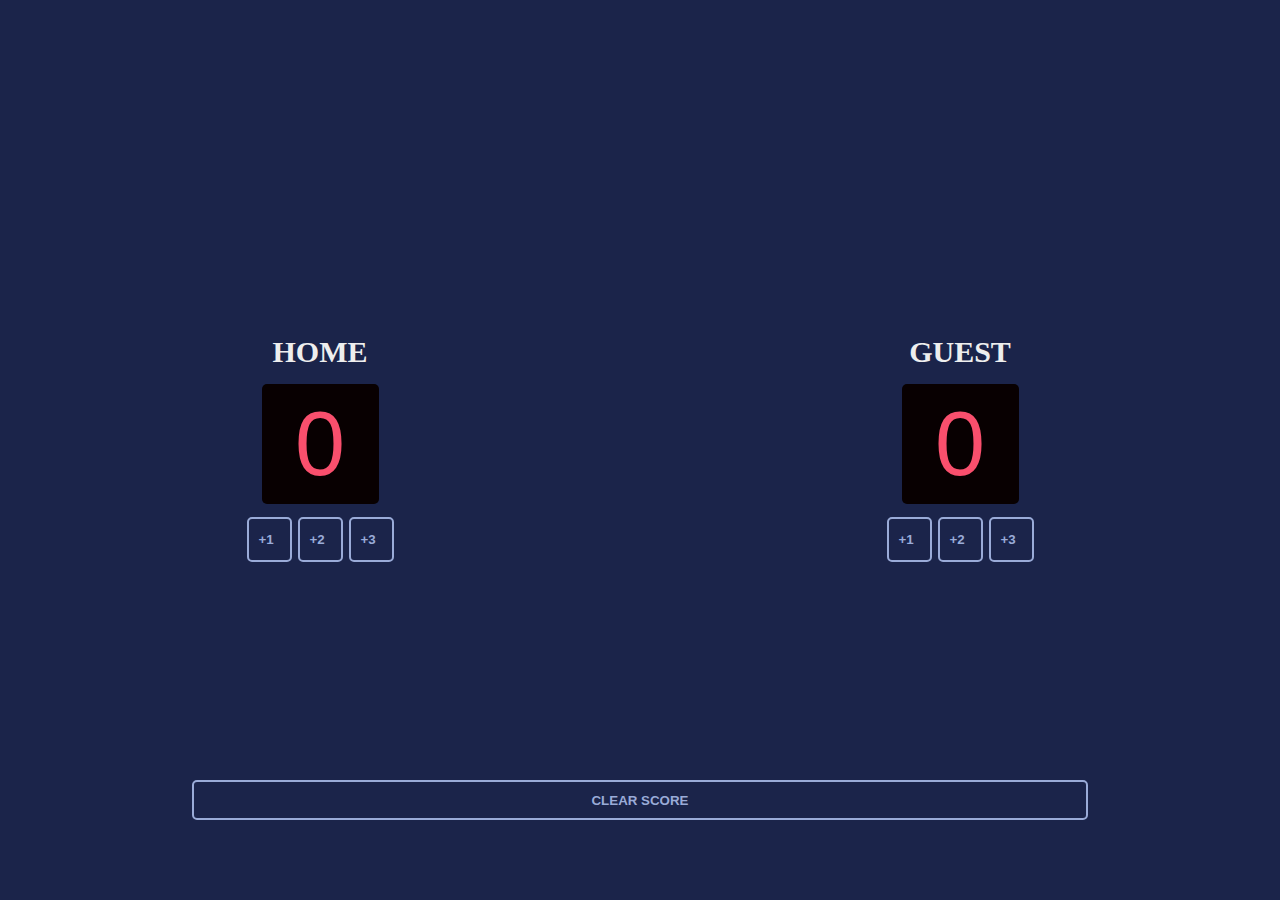
<file: index.html>
<html>
  <head>
    <link rel="stylesheet" href="index.css" />
    <link
      href="https://fonts.cdnfonts.com/css/cursed-timer-ulil"
      rel="stylesheet"
    />
  </head>
  <body>
    <div class="container">
      <div class="home-container">
        <h3>HOME</h3>
        <div class="score-home" id="score-home">0</div>
        <div class="buttons-container">
          <button onclick="incrementOne()">+1</button>
          <button onclick="incrementTwo()">+2</button>
          <button onclick="incrementThree()">+3</button>
        </div>
      </div>
      <div class="guest-container">
        <h3>GUEST</h3>
        <div class="score-guest" id="score-guest">0</div>
        <div class="buttons-container">
          <button onclick="guestIncrementOne()">+1</button>
          <button onclick="guestIncrementTwo()">+2</button>
          <button onclick="guestIncrementThree()">+3</button>
        </div>
      </div>
    </div>
    <div class="clear-btn-container">
      <button class="clear-btn" id="clear-btn" onclick="clearScore()">
        Clear Score
      </button>
    </div>

    <script src="index.js"></script>
  </body>
</html>
</file>
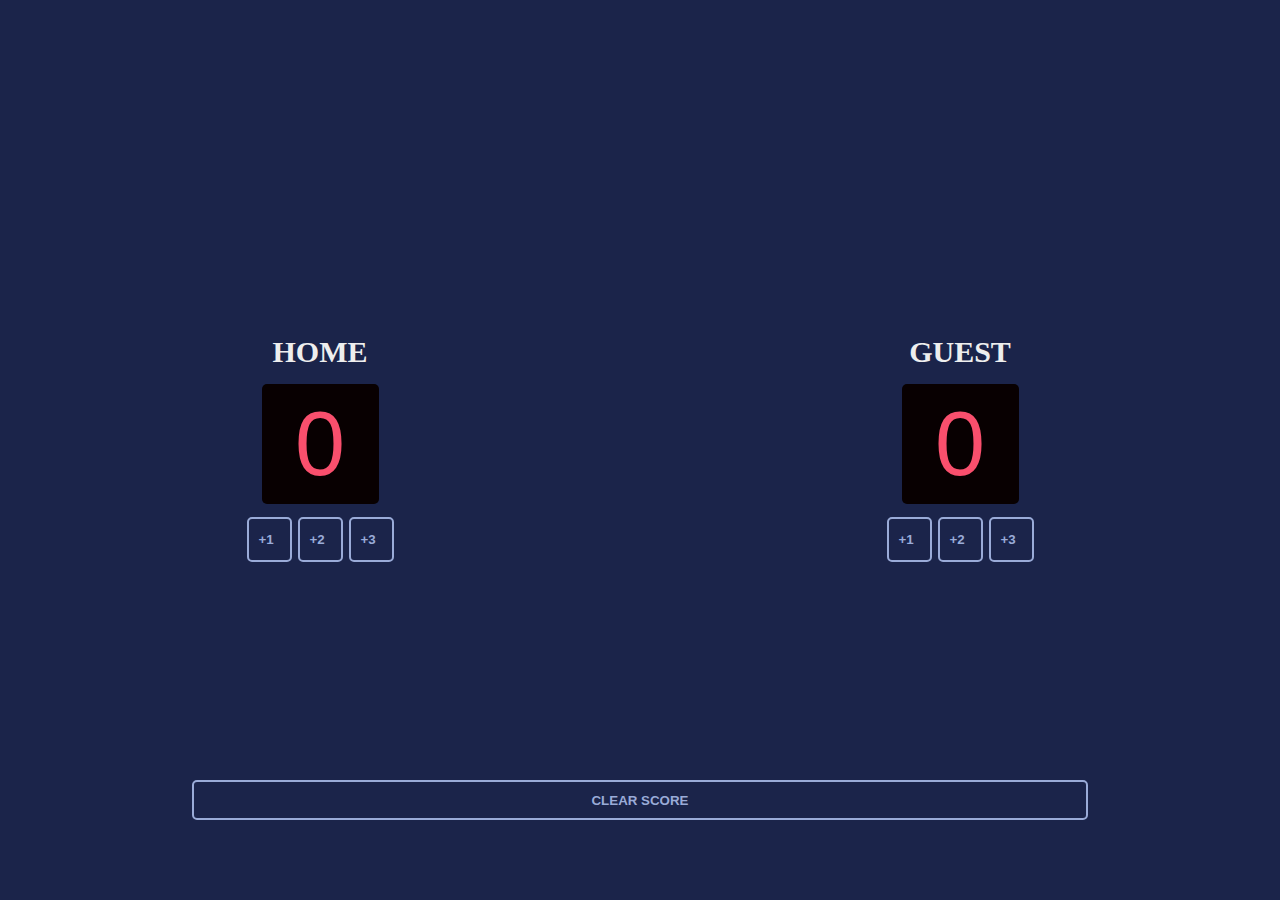
<file: src/index.html>
<html>
  <head>
    <link rel="stylesheet" href="./index.css" />
    <link
      href="https://fonts.cdnfonts.com/css/cursed-timer-ulil"
      rel="stylesheet"
    />
  </head>
  <body>
    <div class="container">
      <div class="home-container">
        <h3>HOME</h3>
        <div class="score-home" id="score-home">0</div>
        <div class="buttons-container">
          <button onclick="incrementOne()">+1</button>
          <button onclick="incrementTwo()">+2</button>
          <button onclick="incrementThree()">+3</button>
        </div>
      </div>
      <div class="guest-container">
        <h3>GUEST</h3>
        <div class="score-guest" id="score-guest">0</div>
        <div class="buttons-container">
          <button onclick="guestIncrementOne()">+1</button>
          <button onclick="guestIncrementTwo()">+2</button>
          <button onclick="guestIncrementThree()">+3</button>
        </div>
      </div>
    </div>
    <div class="clear-btn-container">
      <button class="clear-btn" id="clear-btn" onclick="clearScore()">
        Clear Score
      </button>
    </div>

    <script src="./index.js"></script>
  </body>
</html>
</file>
<file: index.css>
@import url('https://fonts.cdnfonts.com/css/cursed-timer-ulil');

* {
    margin: 0;
    padding: 0;
    box-sizing: border-box;
    background-color: #1B244A;
}

.container {
    display: flex;
    align-items: center;
    justify-content: space-around;
    height: 100vh; 
    margin: 0;
    top: 68px;
    left: 85px;
    background-color: #1B244A;
}

h3 {
    font-family: verdana;
    color: #BC4710;
    font-size: 20px;
    margin-bottom: 5px;
    font-weight: 700;
    font-size: 30px;
    color: #EEEEEE;
}

.home-container, .guest-container {
    display: flex;
    flex-direction: column;
    align-items: center;
}

.score-home, .score-guest {
    display: flex;
    flex-direction: column;
    align-items: center;
    justify-content: center;
    color: #F94F6D;
    margin: 10px;
    border-radius: 10px;
    width: 117px;
    height: 120px;
    left: 355px;
    top: 125px;
    font-weight: 400;
    font-size: 90px;
    line-height: 127px;
    font-family: 'Cursed Timer ULiL', sans-serif;
    background: #080001;
    border-radius: 5px;
}

.buttons-container {
    display: flex;
    flex-direction: row;
    align-items: center;
}

.buttons-container > button {
    display: flex;
    align-items: center;
    border: 2px solid #9AABD8;
    height: 45px;
    width: 45px;
    padding: 10px;
    border-radius: 5px;
    margin: 3px;
    cursor: pointer;
    text-decoration: none;
    font-family: 'Cursed Timer ULiL', sans-serif;
    color: #9AABD8;
    font-weight: bolder;
    background-color: transparent;
}

.buttons-container > button:hover {
    background-color: #F94F6D;
    box-shadow: 0 12px 16px 0 rgba(0,0,0,0.24),0 17px 50px 0 rgba(0,0,0,0.19);
    color: white;
}

.clear-btn-container {
    display: flex;
    justify-content: center;
    align-items: center;
}

.clear-btn {
   border: 2px solid #9AABD8;
    width: 70%;
    height: 40px;
    border-radius: 5px;
    text-decoration: none;
    font-family: 'Cursed Timer ULiL', sans-serif;
    color: #9AABD8;
    font-weight: bolder;
    background-color: transparent;
    text-transform: uppercase;
    cursor: pointer;
    margin-top: -200px;
}

.clear-btn:hover {
   background-color: #F94F6D;
    box-shadow: 0 12px 16px 0 rgba(0,0,0,0.24),0 17px 50px 0 rgba(0,0,0,0.19);
    color: white;
}
</file>
<file: src/index.css>
@import url('https://fonts.cdnfonts.com/css/cursed-timer-ulil');

* {
    margin: 0;
    padding: 0;
    box-sizing: border-box;
    background-color: #1B244A;
}

.container {
    display: flex;
    align-items: center;
    justify-content: space-around;
    height: 100vh; 
    margin: 0;
    top: 68px;
    left: 85px;
    background-color: #1B244A;
}

h3 {
    font-family: verdana;
    color: #BC4710;
    font-size: 20px;
    margin-bottom: 5px;
    font-weight: 700;
    font-size: 30px;
    color: #EEEEEE;
}

.home-container, .guest-container {
    display: flex;
    flex-direction: column;
    align-items: center;
}

.score-home, .score-guest {
    display: flex;
    flex-direction: column;
    align-items: center;
    justify-content: center;
    color: #F94F6D;
    margin: 10px;
    border-radius: 10px;
    width: 117px;
    height: 120px;
    left: 355px;
    top: 125px;
    font-weight: 400;
    font-size: 90px;
    line-height: 127px;
    font-family: 'Cursed Timer ULiL', sans-serif;
    background: #080001;
    border-radius: 5px;
}

.buttons-container {
    display: flex;
    flex-direction: row;
    align-items: center;
}

.buttons-container > button {
    display: flex;
    align-items: center;
    border: 2px solid #9AABD8;
    height: 45px;
    width: 45px;
    padding: 10px;
    border-radius: 5px;
    margin: 3px;
    cursor: pointer;
    text-decoration: none;
    font-family: 'Cursed Timer ULiL', sans-serif;
    color: #9AABD8;
    font-weight: bolder;
    background-color: transparent;
}

.buttons-container > button:hover {
    background-color: #F94F6D;
    box-shadow: 0 12px 16px 0 rgba(0,0,0,0.24),0 17px 50px 0 rgba(0,0,0,0.19);
    color: white;
}

.clear-btn-container {
    display: flex;
    justify-content: center;
    align-items: center;
}

.clear-btn {
   border: 2px solid #9AABD8;
    width: 70%;
    height: 40px;
    border-radius: 5px;
    text-decoration: none;
    font-family: 'Cursed Timer ULiL', sans-serif;
    color: #9AABD8;
    font-weight: bolder;
    background-color: transparent;
    text-transform: uppercase;
    cursor: pointer;
    margin-top: -200px;
}

.clear-btn:hover {
   background-color: #F94F6D;
    box-shadow: 0 12px 16px 0 rgba(0,0,0,0.24),0 17px 50px 0 rgba(0,0,0,0.19);
    color: white;
}
</file>
